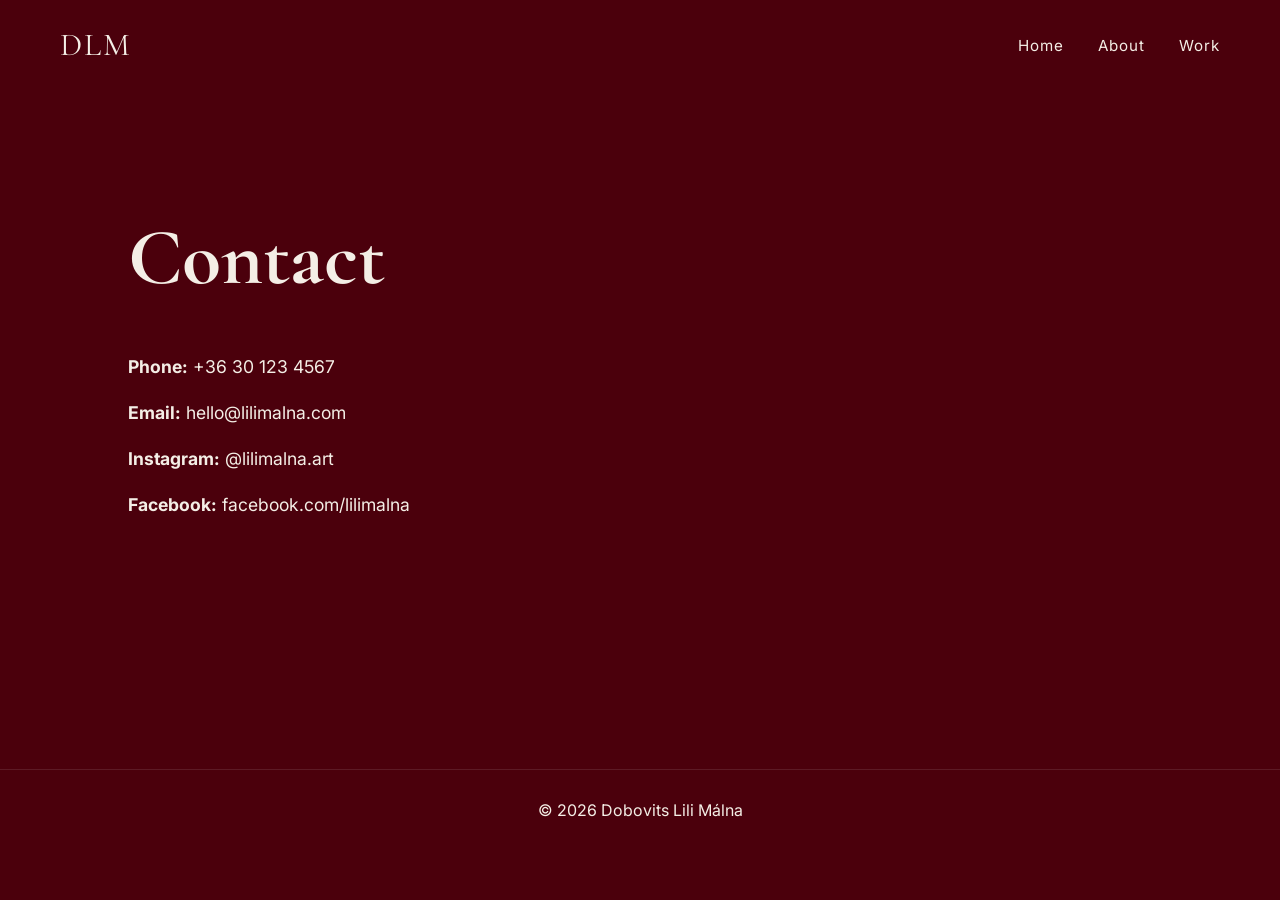
<file: contact.html>
<!DOCTYPE html>
<html lang="hu">
<head>
    <meta charset="UTF-8">
    <meta name="viewport" content="width=device-width, initial-scale=1.0">

    <title>Contact</title>

    <link rel="stylesheet" href="style.css">

    <link rel="preconnect" href="https://fonts.googleapis.com">
    <link href="https://fonts.googleapis.com/css2?family=Cormorant+Garamond:wght@300;400;500;600&family=Inter:wght@300;400;500&display=swap" rel="stylesheet">
</head>

<body>

<header>
    <div class="logo">DLM</div>

    <nav>
        <a href="index.html">Home</a>
        <a href="about.html">About</a>
        <a href="index.html#work">Work</a>
    </nav>
</header>

<section class="contact-page">

    <h1>Contact</h1>

    <div class="contact-info">

        <p><strong>Phone:</strong> +36 30 123 4567</p>

        <p><strong>Email:</strong> hello@lilimalna.com</p>

        <p><strong>Instagram:</strong> @lilimalna.art</p>

        <p><strong>Facebook:</strong> facebook.com/lilimalna</p>

    </div>

</section>

<footer>
    <p>© 2026 Dobovits Lili Málna</p>
</footer>

</body>
</html>
</file>
<file: style.css>
*{
    margin:0;
    padding:0;
    box-sizing:border-box;
}

html{
    scroll-behavior:smooth;
}

body{
    background:#4b000c;
    color:#f4eee6;
    font-family:'Inter', sans-serif;
}

/* HEADER */

header{
    position:sticky;
    top:0;

    display:flex;
    justify-content:space-between;
    align-items:center;

    padding:25px 60px;

    background:#4b000c;
    z-index:1000;
}

.logo{
    font-family:'Cormorant Garamond', serif;
    font-size:2rem;
    letter-spacing:2px;
}

nav a{
    color:#f4eee6;
    text-decoration:none;
    margin-left:30px;
    font-size:0.95rem;
    letter-spacing:1px;
    transition:0.3s;
}

nav a:hover{
    opacity:0.6;
}

/* HERO */

.hero{
    min-height:70vh;

    display:flex;
    flex-direction:column;
    justify-content:center;

    padding:80px 10%;
}

.hero h1{
    font-family:'Cormorant Garamond', serif;
    font-size:7rem;
    font-weight:400;
    line-height:0.9;
}

.hero h1 span{
    display:block;
}

.hero-text{
    margin-top:30px;
    font-size:1rem;
    letter-spacing:2px;
}

/* GALLERY */

.gallery-section{
    padding:50px 0;
}

.gallery{
    display:flex;
    overflow-x:auto;
    gap:20px;

    padding:20px 10%;
}

.gallery img{
    width:320px;
    height:420px;

    object-fit:cover;

    border-radius:4px;

    flex-shrink:0;

    transition:0.4s;
}

.gallery img:hover{
    transform:scale(1.03);
}

/* CONTACT PREVIEW */

.contact-preview{
    background:#efe7dc;
    color:#4b000c;

    text-align:center;

    padding:100px 20px;
}

.contact-preview h2{
    font-family:'Cormorant Garamond', serif;
    font-size:4rem;
    margin-bottom:20px;
}

.contact-preview p{
    margin-bottom:40px;
}

.button{
    display:inline-block;

    padding:14px 28px;

    border:1px solid #4b000c;

    color:#4b000c;
    text-decoration:none;

    transition:0.3s;
}

.button:hover{
    background:#4b000c;
    color:#efe7dc;
}

/* ABOUT */

.about-page{
    display:flex;
    gap:60px;

    align-items:center;

    padding:100px 10%;
}

.about-image img{
    width:450px;
    height:600px;
    object-fit:cover;
}

.about-text{
    max-width:600px;
}

.about-text h1{
    font-family:'Cormorant Garamond', serif;
    font-size:5rem;

    margin-bottom:30px;
}

.about-text p{
    margin-bottom:25px;
    line-height:1.8;
}

/* CONTACT */

.contact-page{
    padding:120px 10%;
    min-height:70vh;
}

.contact-page h1{
    font-family:'Cormorant Garamond', serif;
    font-size:5rem;

    margin-bottom:50px;
}

.contact-info p{
    margin-bottom:25px;
    font-size:1.1rem;
}

/* FOOTER */

footer{
    text-align:center;
    padding:30px;

    border-top:1px solid rgba(255,255,255,0.1);

    margin-top:50px;
}

/* RESPONSIVE */

@media(max-width:900px){

    header{
        padding:20px;
    }

    .hero h1{
        font-size:4rem;
    }

    .about-page{
        flex-direction:column;
    }

    .about-image img{
        width:100%;
        height:auto;
    }

    .about-text h1{
        font-size:3rem;
    }

    .contact-page h1{
        font-size:3rem;
    }
}
</file>
